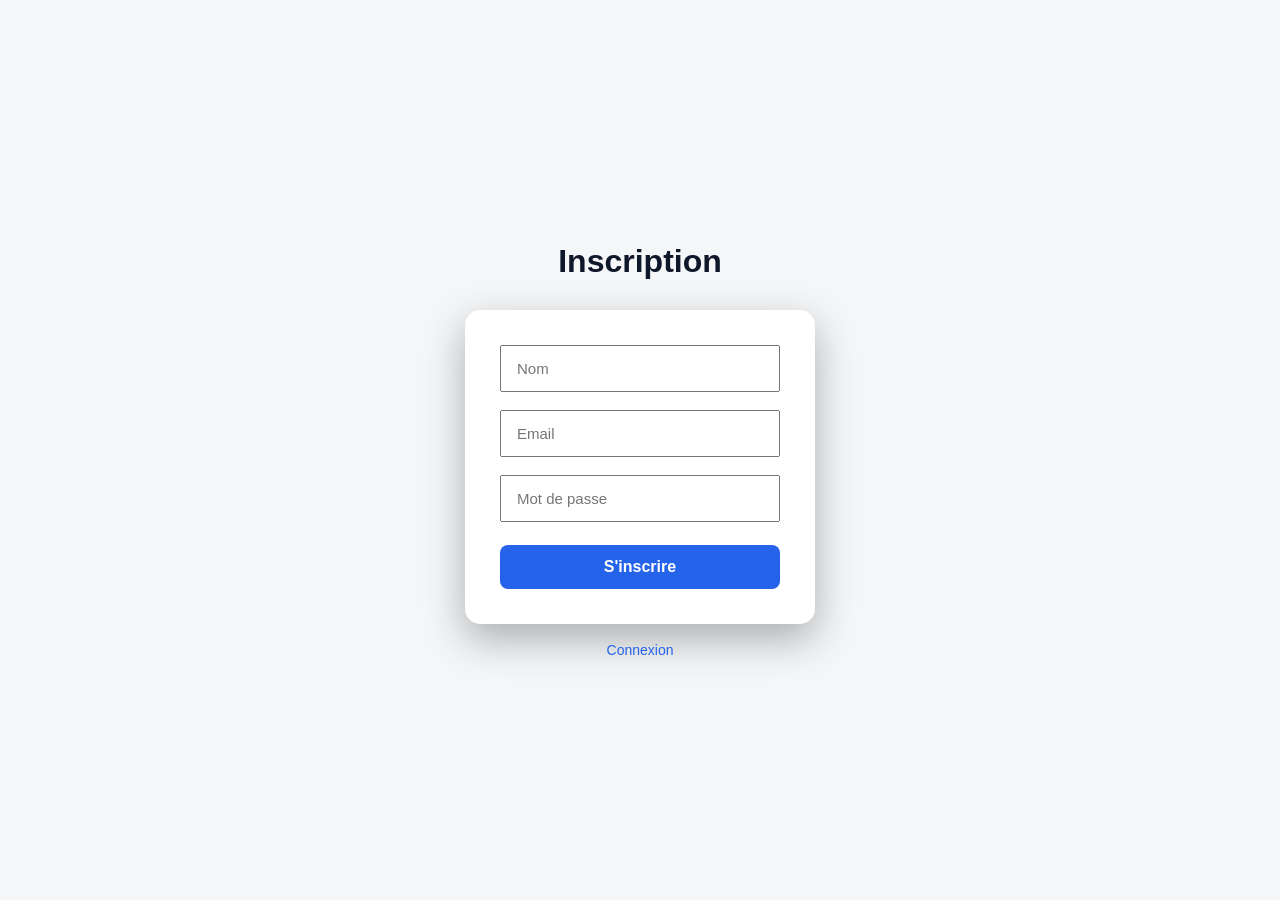
<file: app-vulnerable/public/register.html>
<!DOCTYPE html>
<html>
<head>
    <title>Inscription</title>
    <link rel="stylesheet" href="assets/css/style.css">
</head>
<body class="register-page"></body>

<h1>Inscription</h1>

<form method="POST">
    <input type="text" name="username" placeholder="Nom" required><br><br>
    <input type="email" name="email" placeholder="Email" required><br><br>
    <input type="password" name="password" placeholder="Mot de passe" required><br><br>
    <button type="submit">S'inscrire</button>
</form>

<a href="login.html">Connexion</a>

</body>
</html>
</file>
<file: app-vulnerable/public/assets/css/style.css>
* {
    margin: 0;
    padding: 0;
    box-sizing: border-box;
}

body {
    font-family: Arial, sans-serif;
    background: #f4f6f8;
    color: #222;
}

header {
    height: 70px;
    background: #111827;
    color: white;

    display: flex;
    align-items: center;
    justify-content: space-between;

    padding: 0 8%;
}

.logo {
    font-size: 24px;
    font-weight: bold;
}

nav {
    display: flex;
    gap: 30px;
}

nav a {
    color: white;
    text-decoration: none;
}

nav a:hover {
    color: #60a5fa;
}

.hero {
    text-align: center;
    padding: 100px 20px;
    background: white;
}

.hero h1 {
    font-size: 42px;
    margin-bottom: 20px;
}

.hero p {
    font-size: 18px;
    color: #666;
    margin-bottom: 35px;
}

.buttons {
    display: flex;
    justify-content: center;
    gap: 15px;
}

.btn {
    display: inline-block;
    padding: 12px 25px;
    background: #2563eb;
    color: white;
    text-decoration: none;
    border-radius: 6px;
}

.btn:hover {
    background: #1d4ed8;
}

.secondary {
    background: #374151;
}

.features {
    display: flex;
    justify-content: center;
    gap: 30px;
    padding: 60px 8%;
}

.card {
    background: white;
    width: 280px;
    padding: 30px;
    border-radius: 10px;

    box-shadow: 0 4px 15px rgba(0, 0, 0, 0.08);
}

.card h2 {
    margin-bottom: 15px;
}

.card p {
    color: #666;
}

footer {
    text-align: center;
    padding: 100px;
    background: #111827;
    color: white;
}


/* Page de login */

.login-page {
    min-height: 100vh;
    display: flex;
    justify-content: center;
    align-items: center;
}

.login-page form {
    width: 350px;
    padding: 40px;
    background: white;
    border-radius: 15px;
    box-shadow: 0 15px 40px rgba(0, 0, 0, 0.3);
}

.login-page h1 {
    text-align: center;
    margin-bottom: 30px;
    color: #0f172a;
}

.login-page input {
    width: 100%;
    padding: 13px 15px;
    margin-bottom: 18px;
}

.login-page button {
    width: 100%;
    padding: 13px;
    border: none;
    border-radius: 8px;
    background: #2563eb;
    color: white;
    font-size: 16px;
    font-weight: bold;
    cursor: pointer;
}

.login-page a {
    display: block;
    margin-top: 18px;
    text-align: center;
    color: #2563eb;
    text-decoration: none;
    font-size: 14px;
}


/* Page d'inscription */

.register-page {
    min-height: 100vh;
    display: flex;
    flex-direction: column;
    justify-content: center;
    align-items: center;
}
.register-page form {
    width: 350px;
    padding: 35px;
    background: white;
    border-radius: 15px;
    box-shadow: 0 15px 40px rgba(0, 0, 0, 0.3);
}

.register-page h1 {
    margin-bottom: 30px;
    color: #0f172a;
    font-size: 32px;
    text-align: center;
}

.register-page input {
    width: 100%;
    padding: 13px 15px;
    font-size: 15px;
    outline: none;
}

/*bouton s'inscrire*/
.register-page button {
    width: 100%;
    padding: 13px;
    margin-top: 5px;
    border: none;
    border-radius: 8px;
    background: #2563eb;
    color: white;
    font-size: 16px;
    font-weight: bold;
    cursor: pointer;
}


/*bouton connexion*/
.register-page a {
    display: block;
    margin-top: 18px;
    text-align: center;
    color: #2563eb;
    text-decoration: none;
    font-size: 14px;
}
</file>
